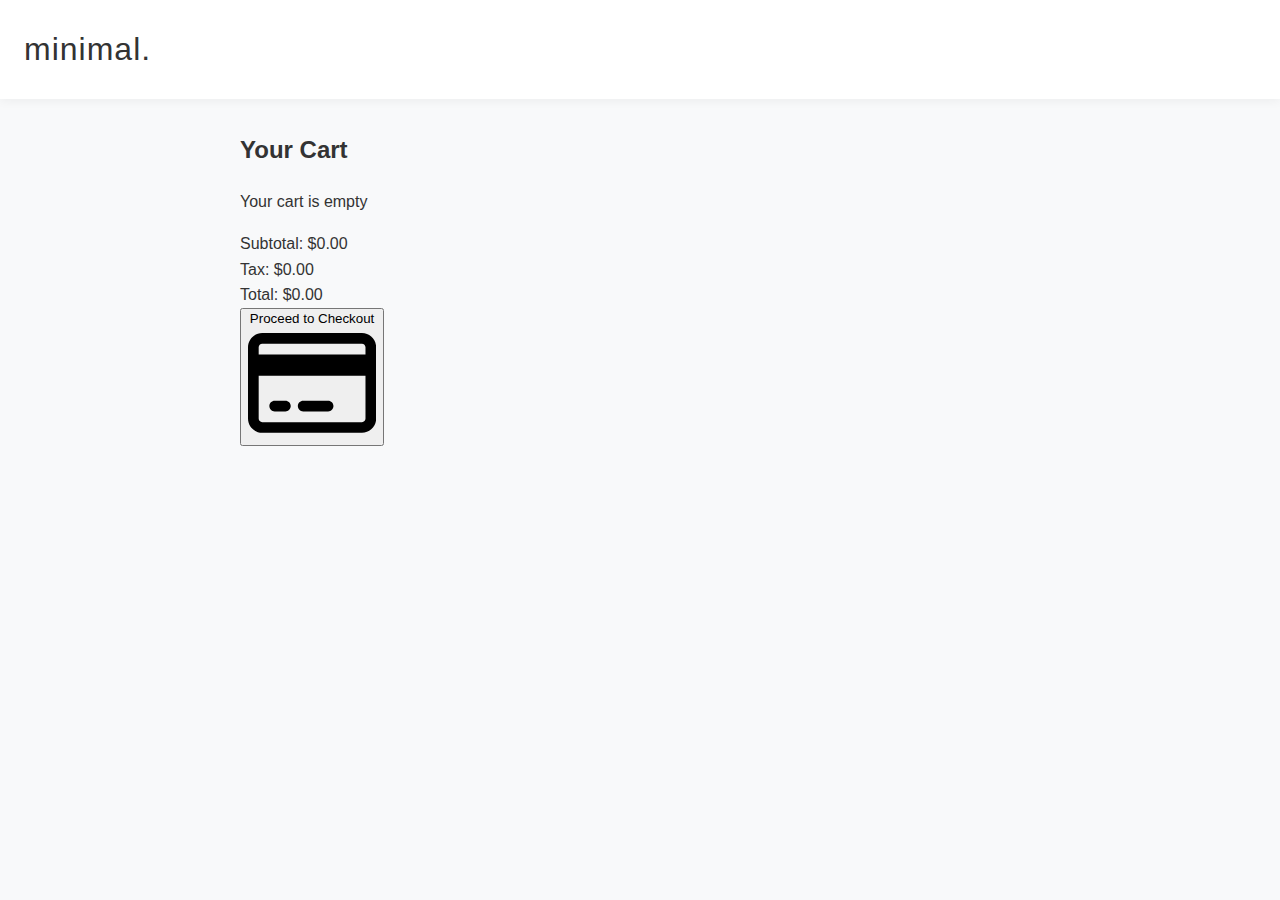
<file: public_html/cart.html>
<!DOCTYPE html>
<html lang="en">
<head>
    <meta charset="UTF-8">
    <meta name="viewport" content="width=device-width, initial-scale=1.0">
    <title>Minimal Shop | Cart</title>
    <link rel="stylesheet" href="css/style.css">
</head>
<body>
    <header class="header">
        <h1 class="logo">minimal.</h1>
    </header>

    <main class="cart-container">
        <h2>Your Cart</h2>
        
        <div class="cart-items" id="cartItems">
            <!-- Cart items will be dynamically inserted here -->
        </div>

        <div class="cart-summary">
            <div class="summary-row">
                <span>Subtotal:</span>
                <span id="subtotal">$0.00</span>
            </div>
            <div class="summary-row">
                <span>Tax:</span>
                <span id="tax">$0.00</span>
            </div>
            <div class="summary-row total">
                <span>Total:</span>
                <span id="total">$0.00</span>
            </div>
        </div>

        <button class="Btn" id="checkoutBtn">
            Proceed to Checkout
            <svg class="svgIcon" viewBox="0 0 576 512"><path d="M512 80c8.8 0 16 7.2 16 16v32H48V96c0-8.8 7.2-16 16-16H512zm16 144V416c0 8.8-7.2 16-16 16H64c-8.8 0-16-7.2-16-16V224H528zM64 32C28.7 32 0 60.7 0 96V416c0 35.3 28.7 64 64 64H512c35.3 0 64-28.7 64-64V96c0-35.3-28.7-64-64-64H64zm56 304c-13.3 0-24 10.7-24 24s10.7 24 24 24h48c13.3 0 24-10.7 24-24s-10.7-24-24-24H120zm128 0c-13.3 0-24 10.7-24 24s10.7 24 24 24H360c13.3 0 24-10.7 24-24s-10.7-24-24-24H248z"></path></svg>
        </button>
    </main>

    <script src="js/script.js"></script>
</body>
</html>
</file>
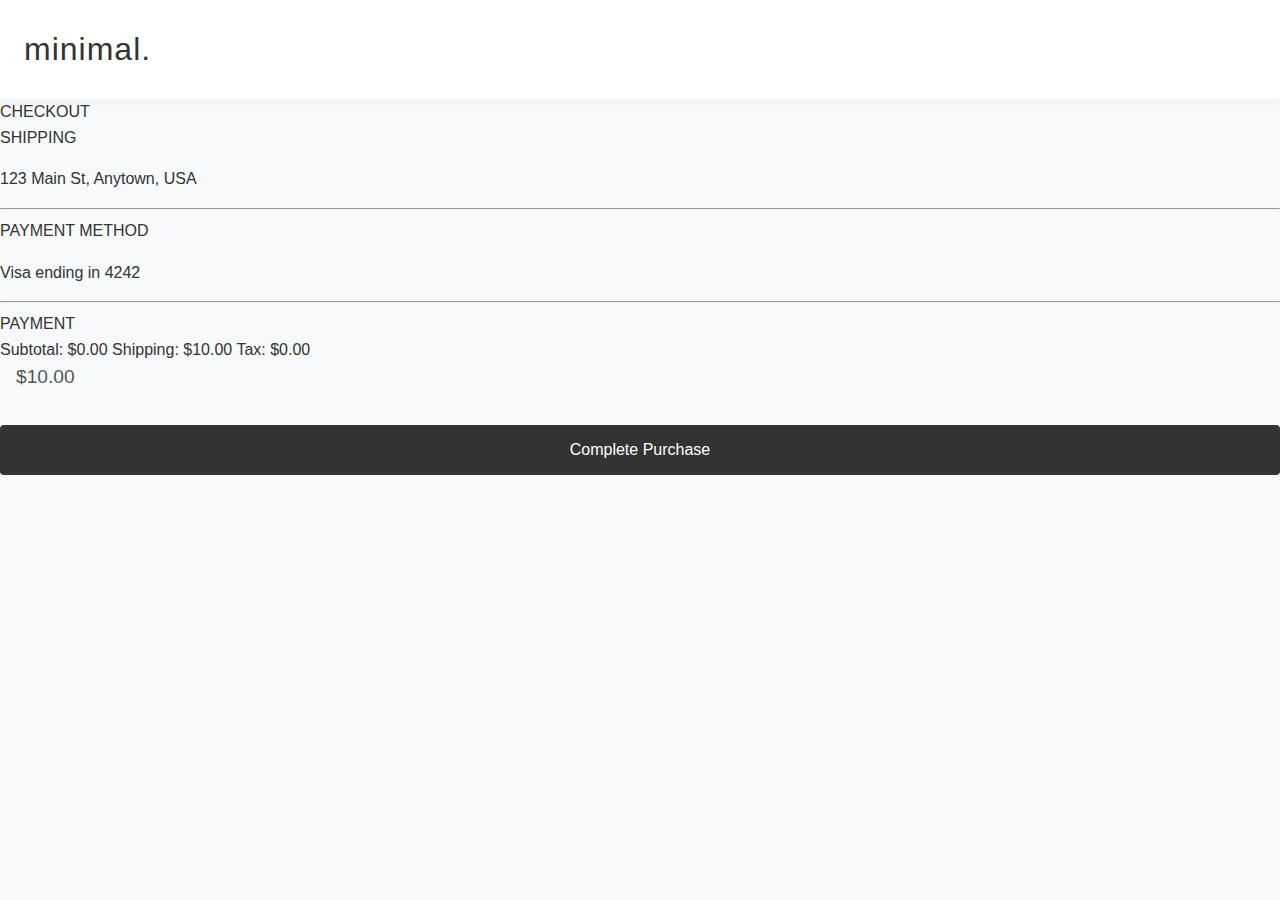
<file: public_html/checkout.html>
<!DOCTYPE html>
<html lang="en">
<head>
    <meta charset="UTF-8">
    <meta name="viewport" content="width=device-width, initial-scale=1.0">
    <title>Minimal Shop | Checkout</title>
    <link rel="stylesheet" href="css/style.css">
</head>
<body>
    <header class="header">
        <h1 class="logo">minimal.</h1>
    </header>

    <div class="container">
        <div class="card cart">
            <label class="title">CHECKOUT</label>
            <div class="steps">
                <div class="step">
                    <div>
                        <span>SHIPPING</span>
                        <p id="shippingAddress">Loading address...</p>
                    </div>
                    <hr>
                    <div>
                        <span>PAYMENT METHOD</span>
                        <p id="paymentMethod">Loading payment method...</p>
                    </div>
                    <hr>
                    <div class="payments">
                        <span>PAYMENT</span>
                        <div class="details">
                            <span>Subtotal:</span>
                            <span id="checkoutSubtotal">$0.00</span>
                            <span>Shipping:</span>
                            <span>$10.00</span>
                            <span>Tax:</span>
                            <span id="checkoutTax">$0.00</span>
                        </div>
                    </div>
                </div>
            </div>
        </div>

        <div class="card checkout">
            <div class="footer">
                <label class="price" id="checkoutTotal">$0.00</label>
                <button class="checkout-btn" id="completePurchase">Complete Purchase</button>
            </div>
        </div>
    </div>

    <script src="js/script.js"></script>
</body>
</html>
</file>
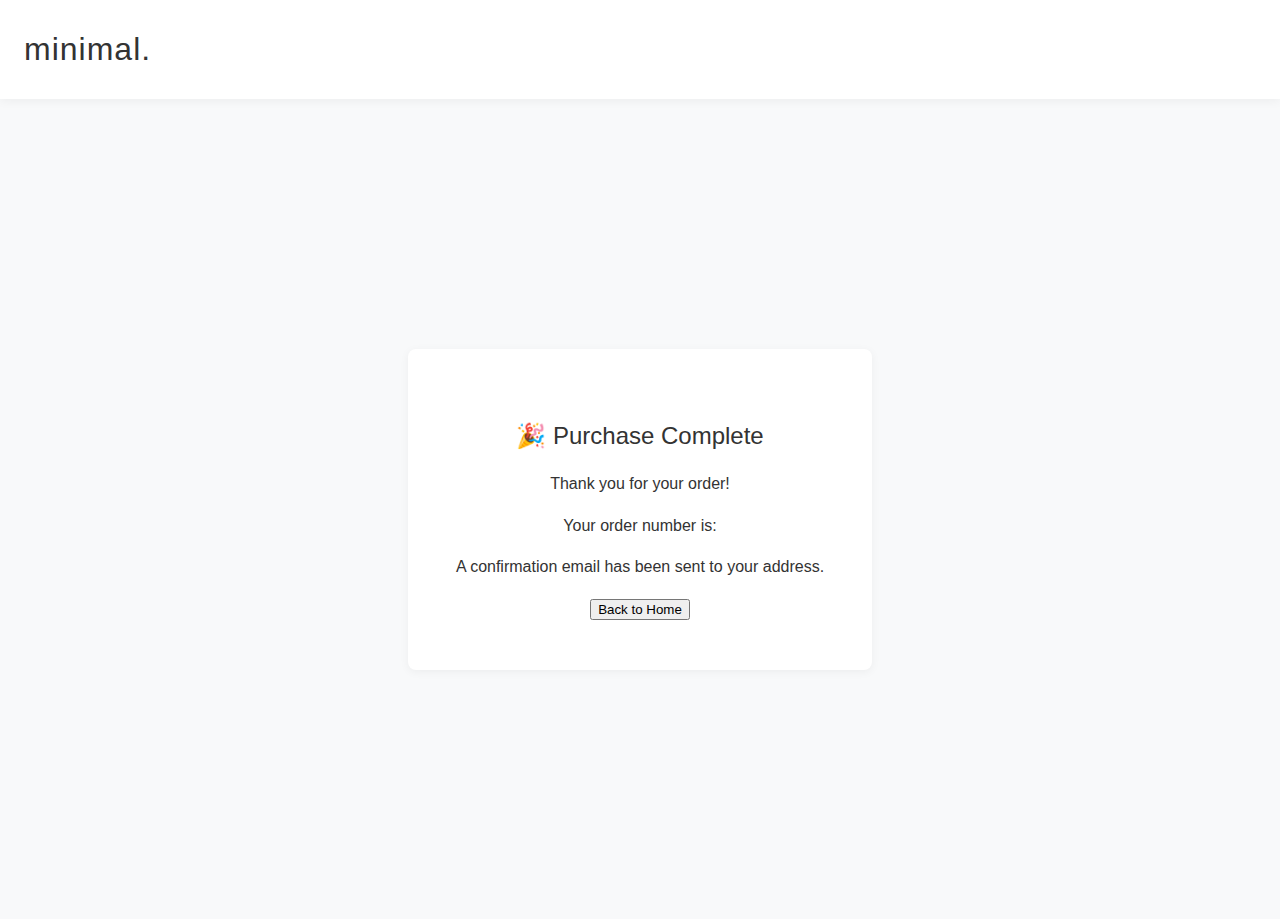
<file: public_html/confirmation.html>
<!DOCTYPE html>
<html lang="en">
<head>
    <meta charset="UTF-8">
    <meta name="viewport" content="width=device-width, initial-scale=1.0">
    <title>Minimal Shop | Order Confirmation</title>
    <link rel="stylesheet" href="css/style.css">
</head>
<body>
    <header class="header">
        <h1 class="logo">minimal.</h1>
    </header>

    <main class="confirmation-container">
        <div class="confirmation-message">
            <h2>🎉 Purchase Complete</h2>
            <p>Thank you for your order!</p>
            <p>Your order number is: <span id="orderNumber"></span></p>
            <p>A confirmation email has been sent to your address.</p>
            <button id="backToHome" class="form-submit">Back to Home</button>
        </div>
    </main>

    <script src="js/script.js"></script>
</body>
</html>
</file>
<file: public_html/css/style.css>
/* Global Styles */
body
{
    font-family: 'Helvetica Neue', Arial, sans-serif;
    margin: 0;
    padding: 0;
    background-color: #f8f9fa;
    color: #333;
    line-height: 1.6;
}

.header
{
    display: flex;
    justify-content: space-between;
    align-items: center;
    padding: 1.5rem;
    background-color: white;
    box-shadow: 0 2px 10px rgba(0, 0, 0, 0.05);
}

.logo
{
    font-weight: 300;
    letter-spacing: 1px;
    margin: 0;
}

/* Shopping Page Styles */
.products-container
{
    display: grid;
    grid-template-columns: repeat(auto-fill, minmax(300px, 1fr));
    gap: 2rem;
    padding: 2rem;
    max-width: 1200px;
    margin: 0 auto;
}

.product-card
{
    background: white;
    border-radius: 8px;
    overflow: hidden;
    box-shadow: 0 2px 10px rgba(0, 0, 0, 0.05);
    transition: transform 0.3s ease;
}

.product-card:hover
{
    transform: translateY(-5px);
}

.product-card img
{
    width: 100%;
    height: 200px;
    object-fit: cover;
}

.product-card h3
{
    margin: 1rem;
    font-weight: 400;
}

.price
{
    margin: 0 1rem 1rem;
    font-size: 1.2rem;
    color: #555;
}

.add-to-cart
{
    display: block;
    width: calc(100% - 2rem);
    margin: 0 1rem 1rem;
    padding: 0.75rem;
    background: #333;
    color: white;
    border: none;
    border-radius: 4px;
    cursor: pointer;
    transition: background 0.3s ease;
}

.add-to-cart:hover
{
    background: #555;
}

.cart-icon
{
    display: flex;
    align-items: center;
    gap: 0.5rem;
    cursor: pointer;
}

.cart-icon img
{
    width: 24px;
    height: 24px;
}

/* Cart Page Styles */
.cart-container
{
    max-width: 800px;
    margin: 2rem auto;
    padding: 0 2rem;
}

.cart-item
{
    display: flex;
    gap: 1.5rem;
    align-items: center;
    background: white;
    padding: 1.5rem;
    border-radius: 8px;
    margin-bottom: 1rem;
    box-shadow: 0 2px 10px rgba(0, 0, 0, 0.05);
}

.cart-item img
{
    width: 100px;
    height: 70px;
    object-fit: cover;
    border-radius: 4px;
}

.checkout-btn
{
    display: block;
    width: 100%;
    padding: 1rem;
    background: #333;
    color: white;
    border: none;
    border-radius: 4px;
    font-size: 1rem;
    cursor: pointer;
    transition: background 0.3s ease;
    margin-top: 2rem;
}

.checkout-btn:hover
{
    background: #555;
}

/* Checkout Page Styles */
.checkout-container
{
    max-width: 600px;
    margin: 2rem auto;
    padding: 0 2rem;
}

.checkout-form
{
    background: white;
    padding: 2rem;
    border-radius: 8px;
    box-shadow: 0 2px 10px rgba(0, 0, 0, 0.05);
}

.form-group
{
    margin-bottom: 1.5rem;
}

.form-group label
{
    display: block;
    margin-bottom: 0.5rem;
    font-weight: 300;
}

.form-group input
{
    width: 100%;
    padding: 0.75rem;
    border: 1px solid #ddd;
    border-radius: 4px;
    font-size: 1rem;
}

.complete-purchase
{
    display: block;
    width: 100%;
    padding: 1rem;
    background: #333;
    color: white;
    border: none;
    border-radius: 4px;
    font-size: 1rem;
    cursor: pointer;
    transition: background 0.3s ease;
}

.complete-purchase:hover
{
    background: #555;
}

/* Confirmation Page Styles */
.confirmation-container
{
    display: flex;
    justify-content: center;
    align-items: center;
    height: calc(100vh - 80px);
}

.confirmation-message
{
    text-align: center;
    background: white;
    padding: 3rem;
    border-radius: 8px;
    box-shadow: 0 2px 10px rgba(0, 0, 0, 0.05);
}

.confirmation-message h2
{
    font-weight: 300;
    margin-bottom: 1rem;
}
</file>
